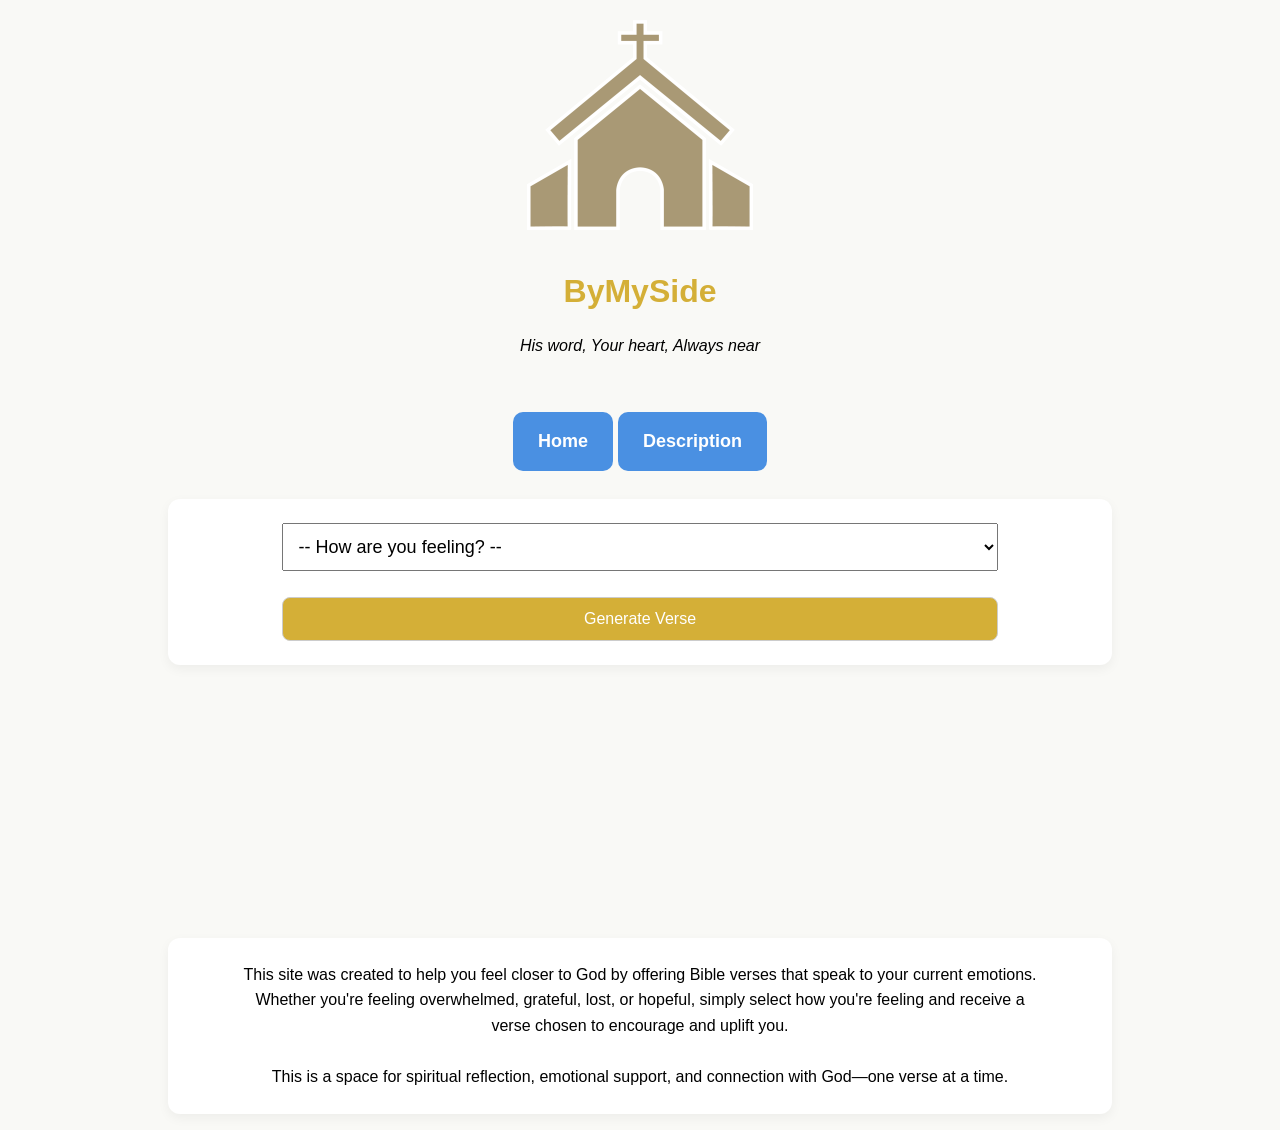
<file: index.html>
<!DOCTYPE html>
<html>
    <head>
        <title>Emotional Bible Verses</title>
        <link rel="stylesheet" href="Project_Style_Sheet.css">
        <script>
            async function getVerse() {     //function will do tasks asynchronously (wait for data to load)
                const emotionSelect = document.getElementById('emotion');
                const selectedEmotion = emotionSelect.value;

                try {                                            //If something goes wrong, the code reads the catch block, only runs if there is an error
                    const response = await fetch('verses_table_Project.json');  
                    const data = await response.json();     //Wait until the JSON file is fully read as a Javascript object

                    const verses = data[selectedEmotion];

                    if (!verses || verses.length === 0) {
                        document.getElementById("verseDisplay").innerText = "No verses found for this emotion.";
                        return;
                    }

                    const randomIndex = Math.floor(Math.random() * verses.length);
                    const selectedVerse = verses[randomIndex];

                // Display verse
                    const verseCard = document.getElementById("verseCard");
                    document.getElementById("verseDisplay").innerText =
                        `"${selectedVerse.text}"\n— ${selectedVerse.ref}`;    //Insert string into variable
                    
                // Animate verse reveal
                    verseCard.classList.remove("show");
                    void verseCard.offsetWidth; // trigger reflow to restart animation
                    verseCard.classList.add("show");
                    
                } catch (error) {
                    console.error("Error loading verses:", error);
                    document.getElementById("verseDisplay").innerText = "Could not load verses. Please try again.";
                }
            }

        </script>
    </head>
    <body>
        <div>
            <img src="Image/church image.png" alt="Church_Image" class="img">
            <h1>ByMySide</h1>
            <p style="font-style:italic">His word, Your heart, Always near</p><br>
            <div class="nav-container">
                <a href="index.html" class="nav-block">Home</a>
                <a href="description.html" class="nav-block">Description</a>
                <!--<a href="contactpage.html" class="nav-block">Contacts</a> -->
                <!--<a href="source.html" class="nav-block">Sources</a> -->
            </div>
            <br>
            <div class="card">
                <select id="emotion" name="emotion">
                    <option value="">-- How are you feeling? --</option>
                    <optgroup label="Positive">
                        <option value="happy">😊 Happy</option>
                        <option value="excited">🤩 Excited</option>
                        <option value="calm">😌 Calm</option>
                        <option value="relaxed">🧘‍♂️ Relaxed</option>
                    </optgroup>
                    <optgroup label="Negative">
                        <option value="sad">😔 Sad</option>
                        <option value="angry">😡 Angry</option>
                        <option value="anxious">😰 Anxious</option>
                        <option value="fear">😨 Fear</option>
                    </optgroup>
                </select>
                <br><br>

                <button class="button" onclick='getVerse();'>Generate Verse</button>
            </div>
            
            <br><br>
            <div class="card verse-card" id="verseCard">
                <p id="verseDisplay"></p>
            </div>
            <br>
            <div class="card">
                <p style="width: 90%; margin: 0 auto;">
      This site was created to help you feel closer to God by offering Bible verses that speak to your current emotions.
      Whether you're feeling overwhelmed, grateful, lost, or hopeful, simply select how you're feeling and receive a verse chosen to encourage and uplift you.<br><br>
      This is a space for spiritual reflection, emotional support, and connection with God—one verse at a time.
                </p>
            </div>
        </div>
    </body>
</html>
</file>
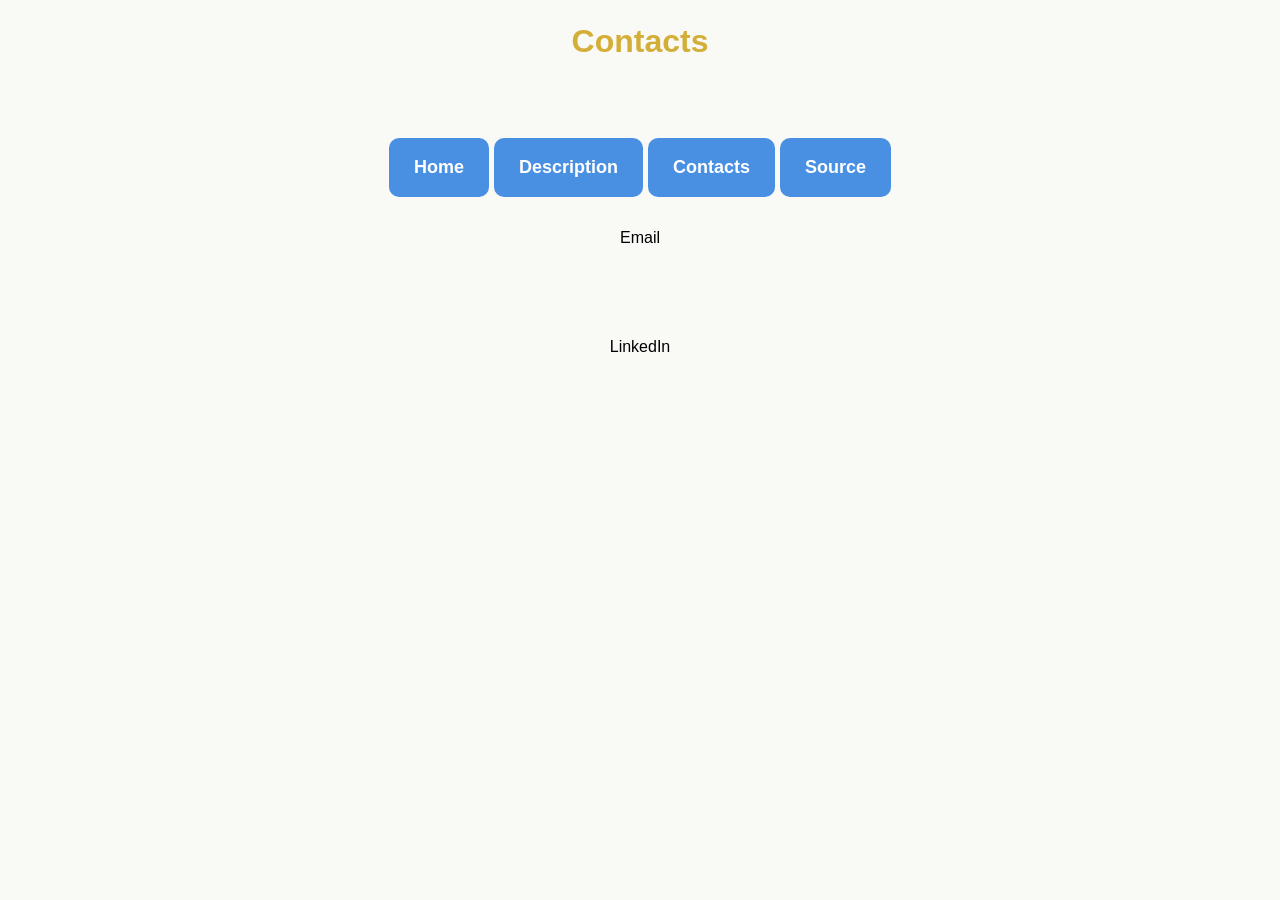
<file: contactpage.html>
<!DOCTYPE html>
<html>
    <head>
        <title>Contact</title>
        <link rel="stylesheet" href="Project_Style_Sheet.css">
        <script>

        </script>
    </head>
    <body>
        <div>
            <h1>Contacts</h1><br>
            <br>
            <div class="nav-container">
                <a href="index.html" class="nav-block">Home</a>
                <a href="description.html" class="nav-block">Description</a>
                <a href="contactpage.html" class="nav-block">Contacts</a>
                <a href="source.html" class="nav-block">Source</a>
            </div>
            <br>
        
            <p>Email</p><br><br>
            <p></p>
            <p>LinkedIn</p><br><br>
        </div>
    </body>
</html>
</file>
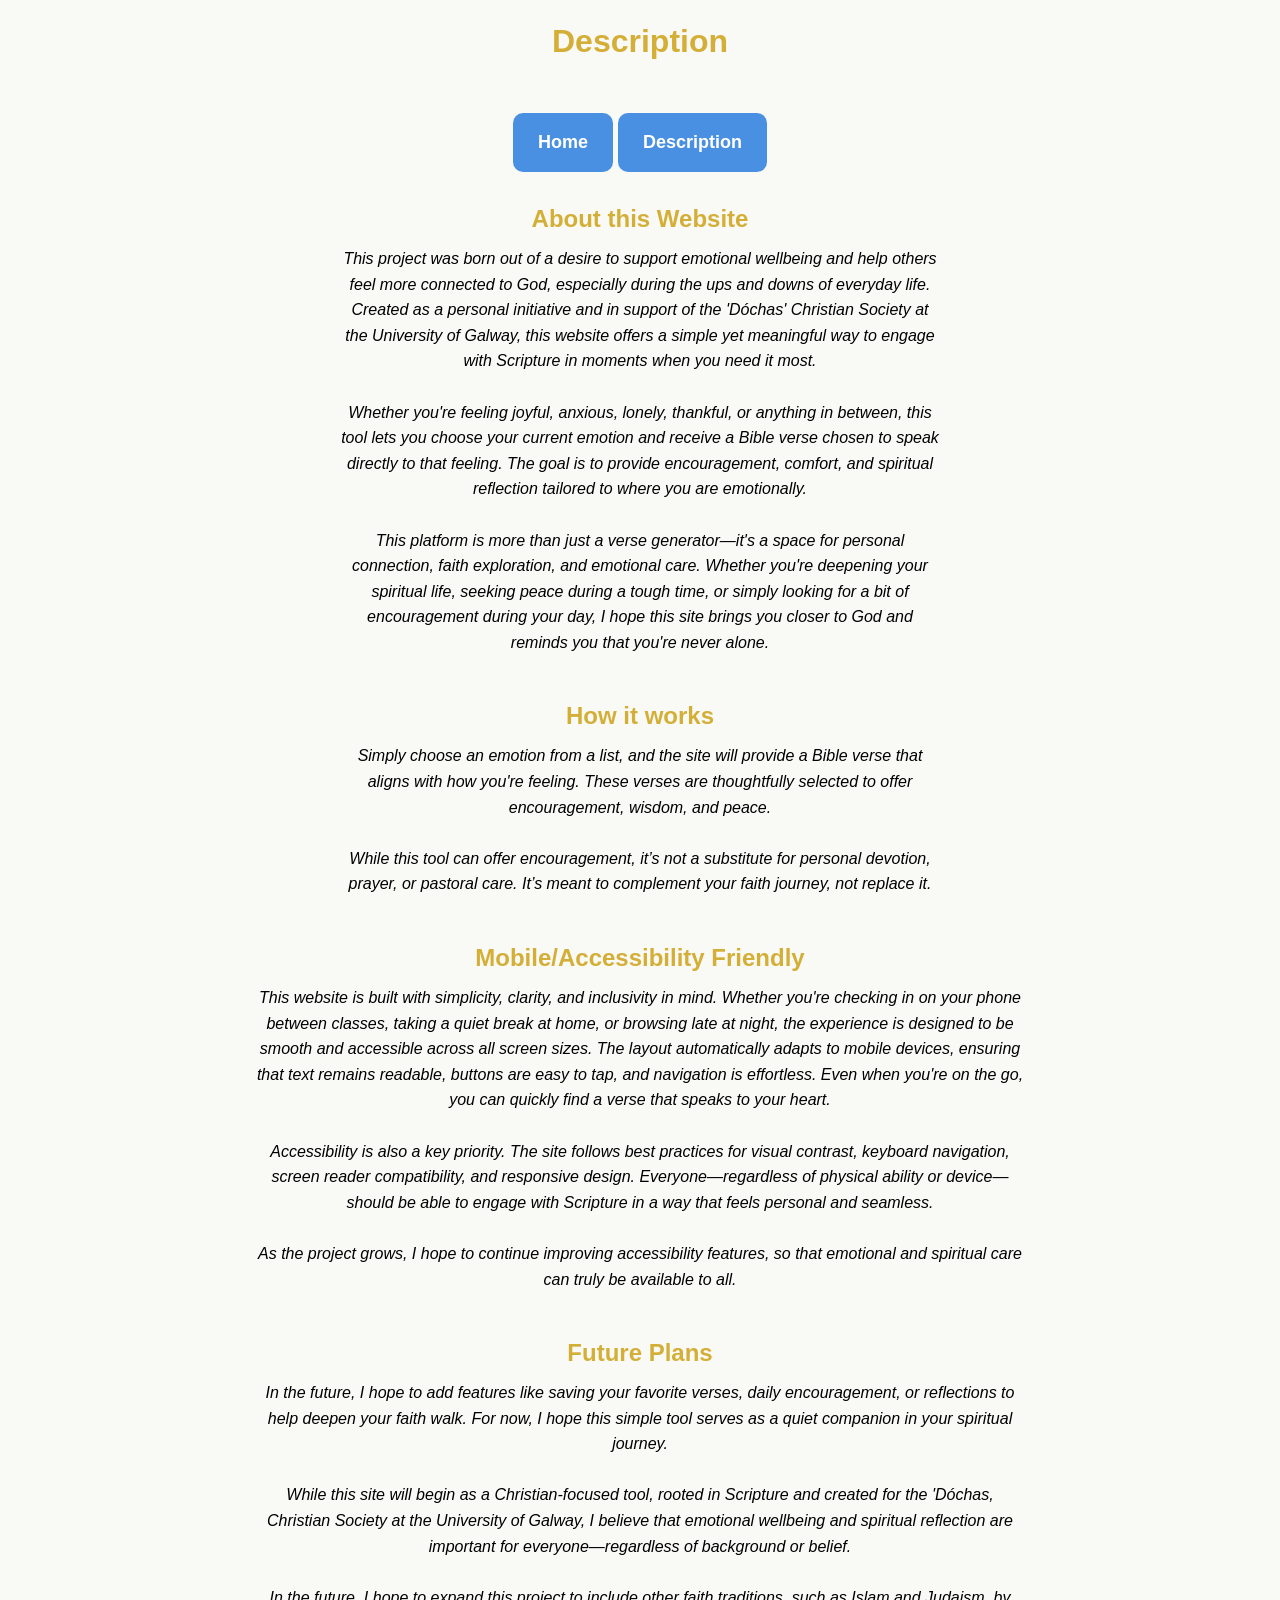
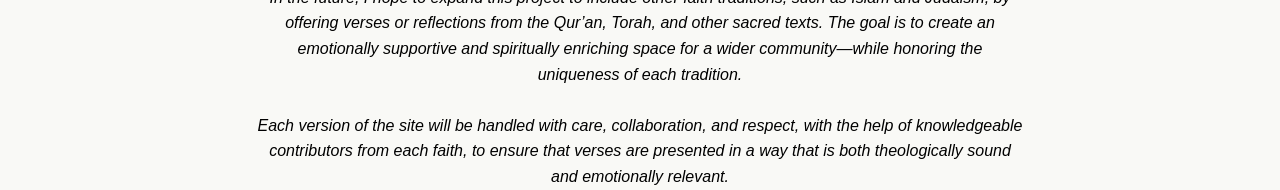
<file: description.html>
<!DOCTYPE html>
<html>
    <head>
        <title>Emotional Bible Verses</title>
        <link rel="stylesheet" href="Project_Style_Sheet.css">
        <script>

        </script>
    </head>
    <body>
        <div>
            <h1>Description</h1>
            <br>
            <div class="nav-container">
                <a href="index.html" class="nav-block">Home</a>
                <a href="description.html" class="nav-block">Description</a>
                <!--<a href="contactpage.html" class="nav-block">Contacts</a> -->
                <!--<a href="source.html" class="nav-block">Source</a> -->
            </div>
            <br>
            <h2>About this Website</h2>
            <p style="max-width: 600px; width: 90%; margin: 0 auto; font-style:italic">This project was born out of a desire to support emotional wellbeing and help others feel more connected to God, especially during the ups and downs of everyday life. Created as a personal initiative and in support of the 'Dóchas' Christian Society at the University of Galway, this website offers a simple yet meaningful way to engage with Scripture in moments when you need it most.<br><br>

Whether you're feeling joyful, anxious, lonely, thankful, or anything in between, this tool lets you choose your current emotion and receive a Bible verse chosen to speak directly to that feeling. The goal is to provide encouragement, comfort, and spiritual reflection tailored to where you are emotionally.<br><br>

This platform is more than just a verse generator—it's a space for personal connection, faith exploration, and emotional care. Whether you're deepening your spiritual life, seeking peace during a tough time, or simply looking for a bit of encouragement during your day, I hope this site brings you closer to God and reminds you that you're never alone.</p>
            <br>
            <h2>How it works</h2>
            <p style="max-width: 600px; width: 90%; margin: 0 auto; font-style:italic">Simply choose an emotion from a list, and the site will provide a Bible verse that aligns with how you're feeling. These verses are thoughtfully selected to offer encouragement, wisdom, and peace.<br><br> While this tool can offer encouragement, it’s not a substitute for personal devotion, prayer, or pastoral care. It’s meant to complement your faith journey, not replace it.</p><br>
            <h2>Mobile/Accessibility Friendly</h2>
            <p style="width: 60%; margin: 0 auto; font-style:italic">This website is built with simplicity, clarity, and inclusivity in mind. Whether you're checking in on your phone between classes, taking a quiet break at home, or browsing late at night, the experience is designed to be smooth and accessible across all screen sizes.

The layout automatically adapts to mobile devices, ensuring that text remains readable, buttons are easy to tap, and navigation is effortless. Even when you're on the go, you can quickly find a verse that speaks to your heart.<br><br>

Accessibility is also a key priority. The site follows best practices for visual contrast, keyboard navigation, screen reader compatibility, and responsive design. Everyone—regardless of physical ability or device—should be able to engage with Scripture in a way that feels personal and seamless.<br><br>

As the project grows, I hope to continue improving accessibility features, so that emotional and spiritual care can truly be available to all.</p><br>
            <h2>Future Plans</h2>
            <p style="width: 60%; margin: 0 auto; font-style:italic">In the future, I hope to add features like saving your favorite verses, daily encouragement, or reflections to help deepen your faith walk. For now, I hope this simple tool serves as a quiet companion in your spiritual journey.<br><br> While this site will begin as a Christian-focused tool, rooted in Scripture and created for the 'Dóchas, Christian Society at the University of Galway, I believe that emotional wellbeing and spiritual reflection are important for everyone—regardless of background or belief.<br><br>

In the future, I hope to expand this project to include other faith traditions, such as Islam and Judaism, by offering verses or reflections from the Qur’an, Torah, and other sacred texts. The goal is to create an emotionally supportive and spiritually enriching space for a wider community—while honoring the uniqueness of each tradition.<br><br>

Each version of the site will be handled with care, collaboration, and respect, with the help of knowledgeable contributors from each faith, to ensure that verses are presented in a way that is both theologically sound and emotionally relevant.</p>
        </div>
    </body>
</html>
</file>
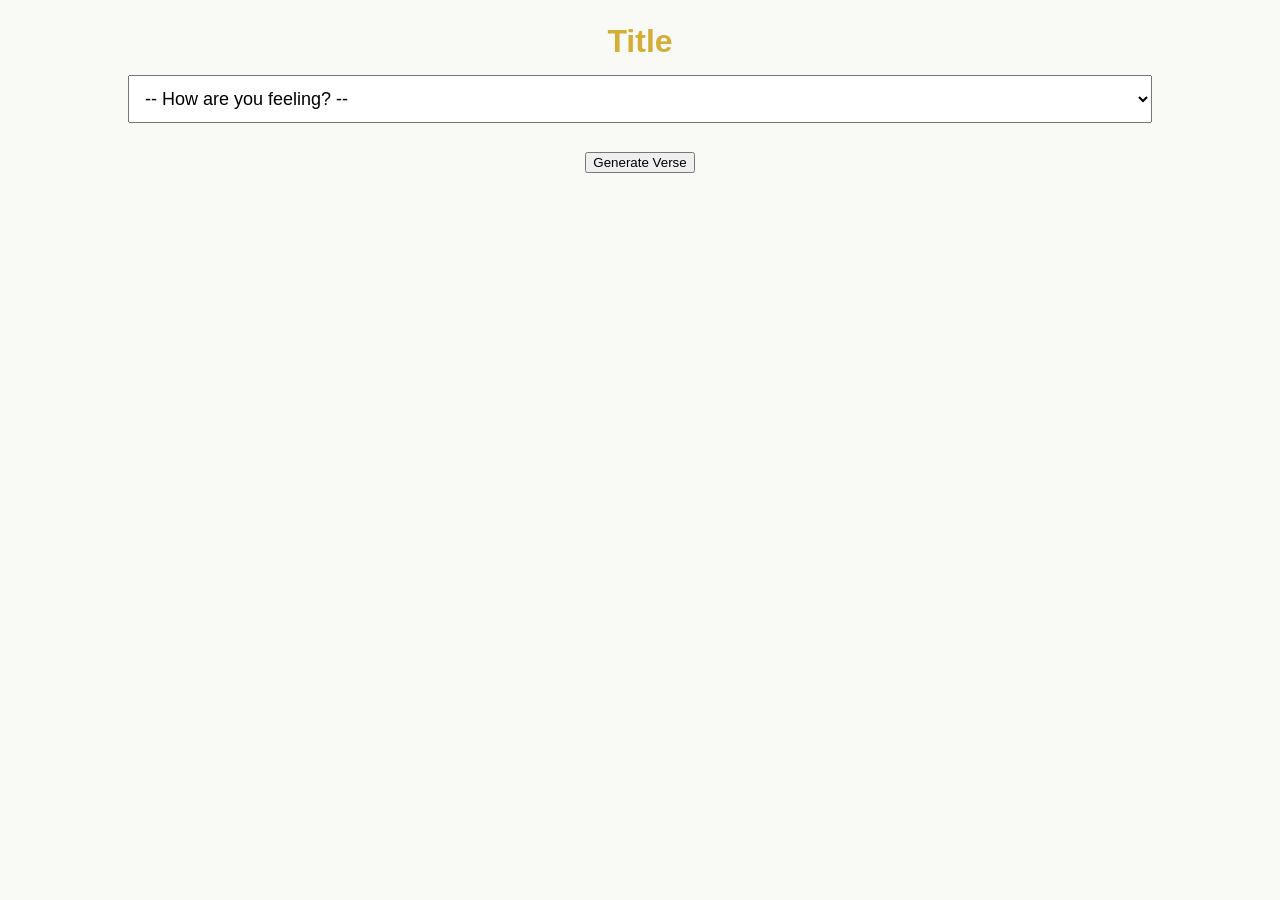
<file: Project.html>
<!DOCTYPE html>
<html>
    <head>
        <title>Emotional Bible Verses</title>
        <link rel ='stylesheet' href='Project_Style_Sheet.css'>
        <script>
            function getVerse() {
                const emotionSelect = document.getElementById('emotion');
                const selectedEmotion = emotionSelect.value;

                if (!selectedEmotion) {
                    alert("Please select an emotion first");
                    return;
                }

                else if (selectedEmotion == "happy") {
                    alert("You are happy");
                    var random = Math.floor(Math.random()*10);  <!-- 0 - 9 -->
                    alert(random);
                    return;
                }

                else if (selectedEmotion == "excited") {
                    alert("You are excited");
                    return;
                }

                else if (selectedEmotion == "calm") {
                    alert("You are calm");
                    return;
                }

                else if (selectedEmotion == "relaxed") {
                    alert("You are relaxed");
                    return;
                }

                else if (selectedEmotion == "sad") {
                    alert("You are sad");
                    return;
                }

                else if (selectedEmotion == "angry") {
                    alert("You are angry");
                    return;
                }

                else if (selectedEmotion == "anxious") {
                    alert("You are anxious");
                    return;
                }

            }

        </script>
    </head>
    <body>
        <div>
            <h1>Title</h1>
            <select id="emotion" name="emotion">
            <option value="">-- How are you feeling? --</option>
                <optgroup label="Positive">
                    <option value="happy">Happy</option>
                    <option value="excited">Excited</option>
                    <option value="calm">Calm</option>
                    <option value="relaxed">Relaxed</option>
                </optgroup>
                <optgroup label="Negative">
                    <option value="sad">Sad</option>
                    <option value="angry">Angry</option>
                    <option value="anxious">Anxious</option>
                </optgroup>
            </select><br><br>

            <button onclick='getVerse();'>Generate Verse</button>
          </div>
    </body>
</html>
</file>
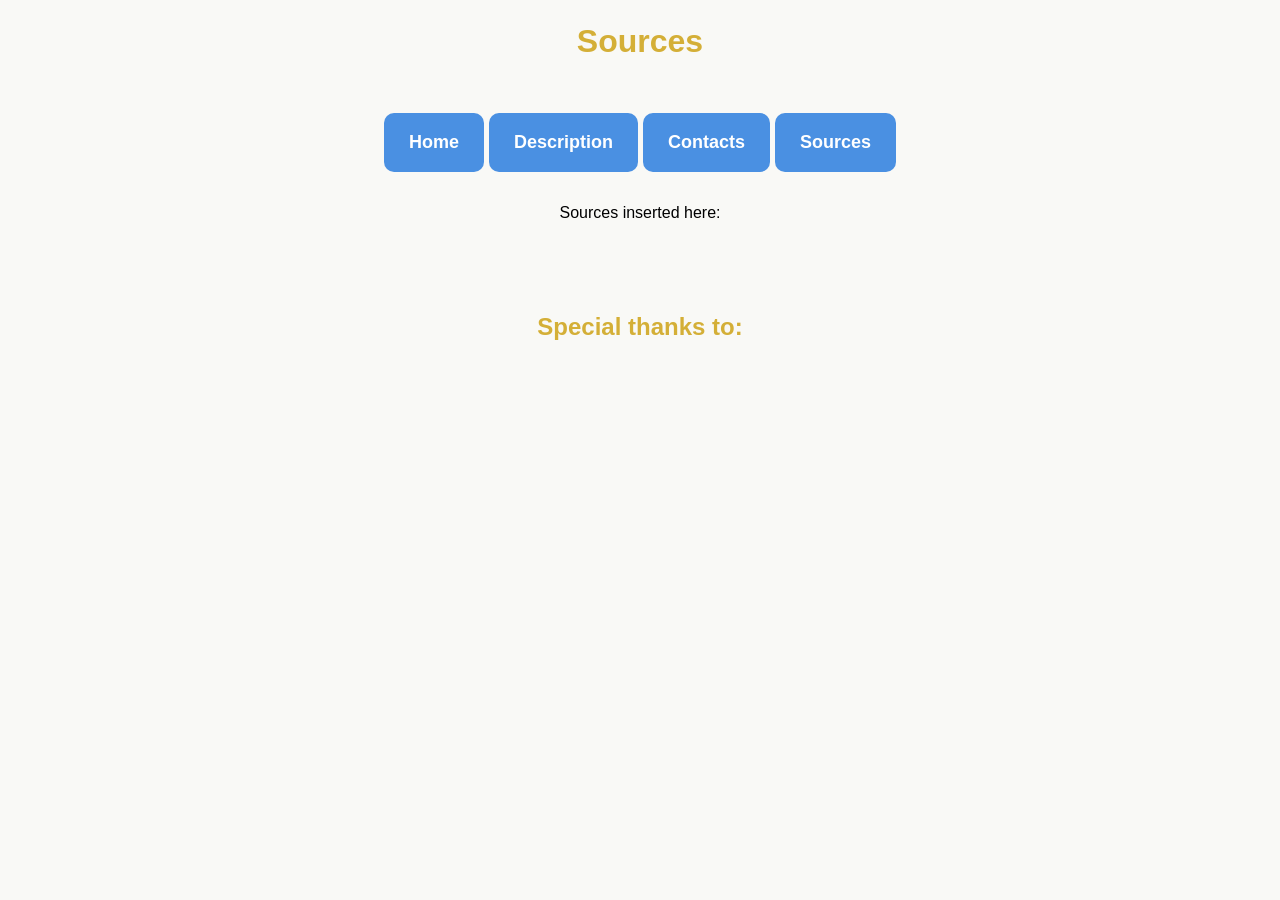
<file: source.html>
<!DOCTYPE html>
<html>
    <head>
        <title>Emotional Bible Verses</title>
        <link rel="stylesheet" href="Project_Style_Sheet.css">
        <script>

        </script>
    </head>
    <body>
        <div>
            <h1>Sources</h1>
            <br>
            <div class="nav-container">
                <a href="index.html" class="nav-block">Home</a>
                <a href="description.html" class="nav-block">Description</a>
                <a href="contactpage.html" class="nav-block">Contacts</a>
                <a href="source.html" class="nav-block">Sources</a>
            </div>
            <br>
            <p>Sources inserted here:</p>
            <br><br>
            <h2>Special thanks to:</h2>
        </div>
    </body>
</html>
</file>
<file: Project_Style_Sheet.css>
div
{
    color:black;
    text-align:center;
}

body
{
    font-family: 'Poppins', sans-serif;
    line-height: 1.6;
    background-color: #f9f9f6;
    margin: 0;
    padding: 0;
    color: #333333;
}

select {
  width: 80%;
  font-size: 18px;
  padding: 12px;
}

output1
{
    white-space: pre-line;
    margin-top: 20px;
    font-style: italic;
}

h1, h2 {
    color: #d4af37;
    text-align: center;
    margin-top: 1rem;
    margin-bottom: 0.5rem;
    font-weight: 600;
}

table, th, td {
  border: 1px solid black;
  border-collapse: collapse;
}
th, td { 
  border-color: black;
}

.center {
  margin-left: auto;
  margin-right: auto;
}

.nav-container {
  display: inline-block; /* Ensures padding applies properly */
  font-size: 18px;
  padding: 12px 20px;
  text-decoration: none; /* Removes underlines if desired */
  /*min-width: 100px; */
  text-align: center;

  max-width: 100%;
  max-height: 250px; /* limits height */
  height: auto;
  width: auto; /* width adjust */
}

.nav-block {
  display: inline-block;
  padding: 15px 25px;
  background-color: #4A90E2;
  color: white;
  text-decoration: none;
  border-radius: 10px;
  font-weight: bold;
  text-align: center;
  transition: background-color 0.4s ease, opacity 0.6s ease, transform 0.6s ease;

  opacity: 0;
  transform: translateY(-10px);
  animation: fadeIn 0.6s ease forwards;
}

.nav-block:nth-child(1) { animation-delay: 0s; }
.nav-block:nth-child(2) { animation-delay: 0.1s; }
.nav-block:nth-child(3) { animation-delay: 0.2s; }
.nav-block:nth-child(4) { animation-delay: 0.3s; }

.nav-block:hover {
  background-color: #357ABD;
}

@keyframes fadeIn {
    to {
        opacity: 1;
        transform: translateY(0);
    }
}

.button {
  background-color: #d4af37;
  border: 1px solid #ccc;
  border-radius: 0.5rem;
  color: white;
  padding: 0.75rem 1.5rem;
  text-align: center;
  text-decoration: none;
  display: inline-block;
  font-size: 16px;
  width: 80%;
  cursor: pointer;
  transition: background-color 0.3s ease;
}

button:hover {
  background-color: #ffe0b3;
}

.card {
  background-color: #ffffff;
  border-radius: 12px;
  padding: 1.5rem;
  box-shadow: 0 4px 12px rgba(0,0,0,0.05);
  transition: transform 0.2s ease, box-shadow 0.2s ease;
  margin: 1rem auto;
  text-align: center;

  max-width: 70%;
  max-height: 250px;/*  limits height */
  height: auto;
  width: auto; /*width adjust */
}


.card:hover {
  transform: translateY(-5px);
  box-shadow: 0 8px 20px rgba(0,0,0,0.1);
}

.verse-card {
  background-color: #f0f7f4;
  border-left: 5px solid #6a9c89;
  font-style: italic;
  opacity: 0;
  transform: translateY(20px);
  transition: opacity 0.6s ease, transform 0.6s ease;
  min-height: 100px; /* keep the card from collapsing */
  font-size: 1.2rem;
  line-height: 1.6;
  padding: 1rem;
}

.verse-card.show {
  opacity: 1;
  transform: translateY(0);
}

.img {
  max-width: 100%;
  max-height: 250px; /* limits height */
  height: auto;
  width: auto; /* width adjust */
  display: block;
  margin: 0 auto;
}
</file>
